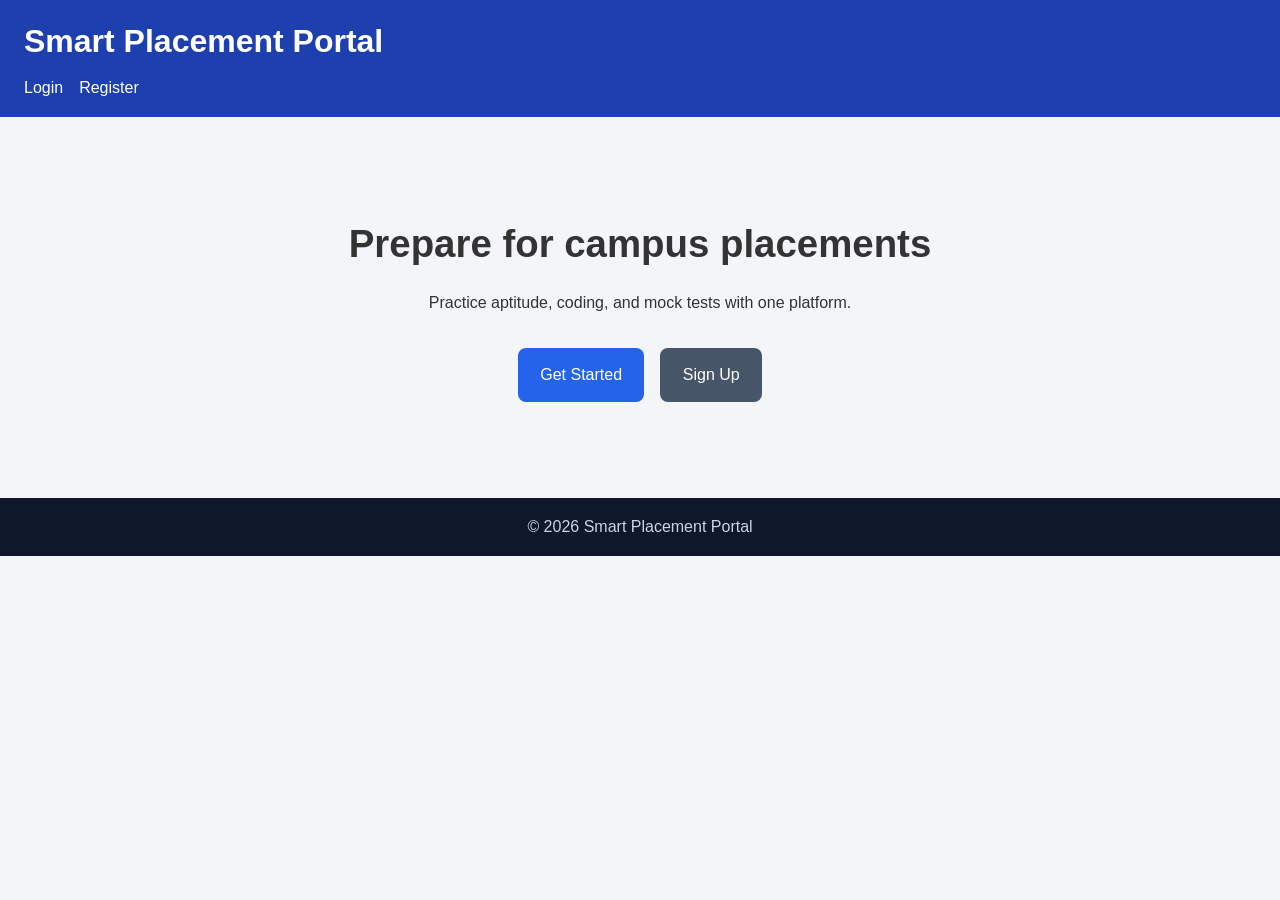
<file: index.html>
<!DOCTYPE html>
<html lang="en">
<head>
    <meta charset="UTF-8" />
    <meta name="viewport" content="width=device-width, initial-scale=1.0" />
    <title>Smart Placement Portal</title>
    <link rel="stylesheet" href="css/style.css" />
</head>
<body>
    <header>
        <h1>Smart Placement Portal</h1>
        <nav>
            <a href="login.html">Login</a>
            <a href="register.html">Register</a>
        </nav>
    </header>
    <main>
        <section class="hero">
            <h2>Prepare for campus placements</h2>
            <p>Practice aptitude, coding, and mock tests with one platform.</p>
            <div class="hero-actions">
                <a class="button" href="login.html">Get Started</a>
                <a class="button secondary" href="register.html">Sign Up</a>
            </div>
        </section>
    </main>
    <footer>
        <p>&copy; 2026 Smart Placement Portal</p>
    </footer>
</body>
</html>
</file>
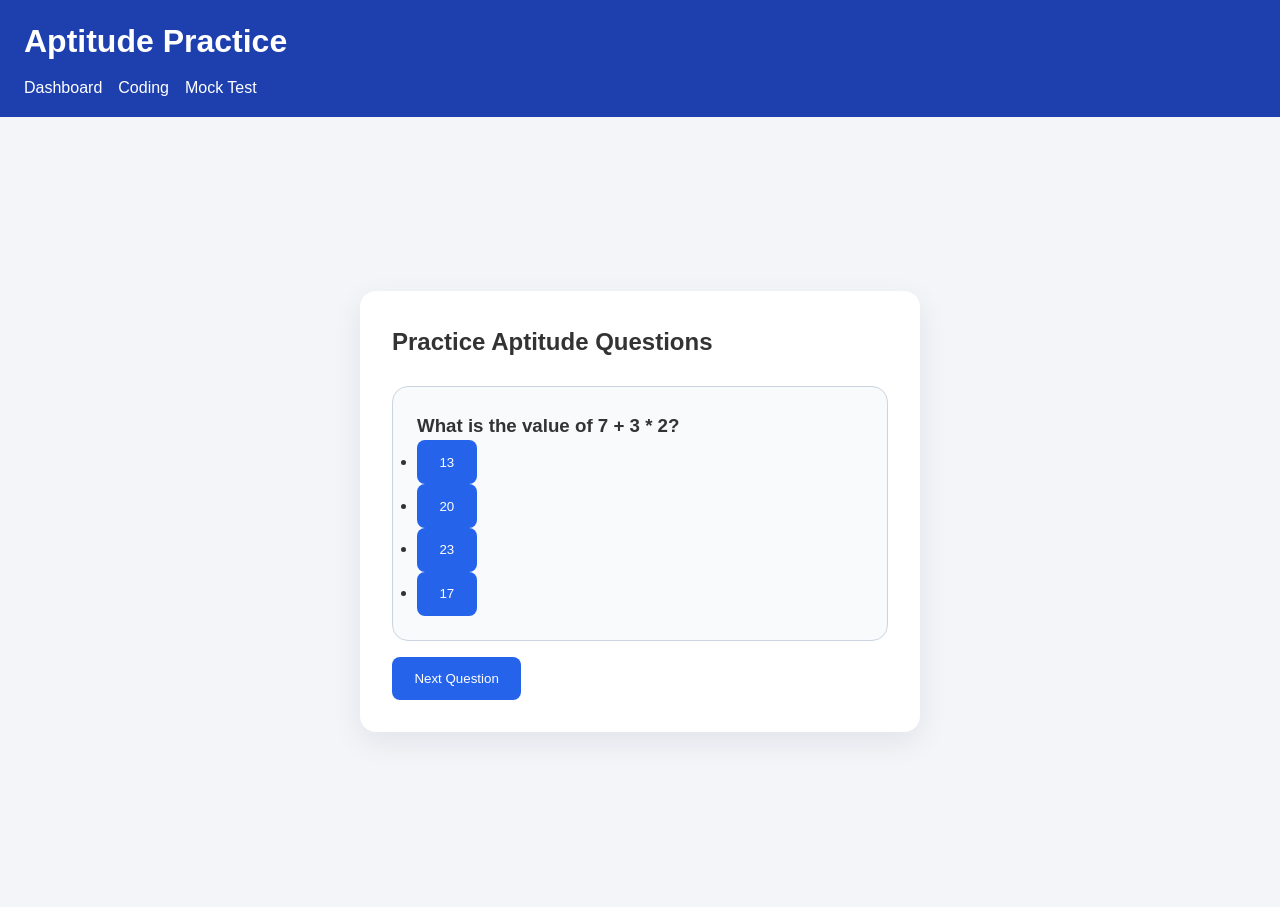
<file: aptitude.html>
<!DOCTYPE html>
<html lang="en">
<head>
    <meta charset="UTF-8" />
    <meta name="viewport" content="width=device-width, initial-scale=1.0" />
    <title>Aptitude - Smart Placement Portal</title>
    <link rel="stylesheet" href="css/style.css" />
</head>
<body>
    <header class="dashboard-header">
        <h1>Aptitude Practice</h1>
        <nav>
            <a href="dashboard.html">Dashboard</a>
            <a href="coding.html">Coding</a>
            <a href="mocktest.html">Mock Test</a>
        </nav>
    </header>
    <main class="study-page">
        <section class="study-card">
            <h2>Practice Aptitude Questions</h2>
            <div id="questionArea" class="question-area">
                <p>Loading questions...</p>
            </div>
            <button id="nextQuestion" class="button">Next Question</button>
        </section>
    </main>
    <script src="js/aptitude.js"></script>
</body>
</html>
</file>
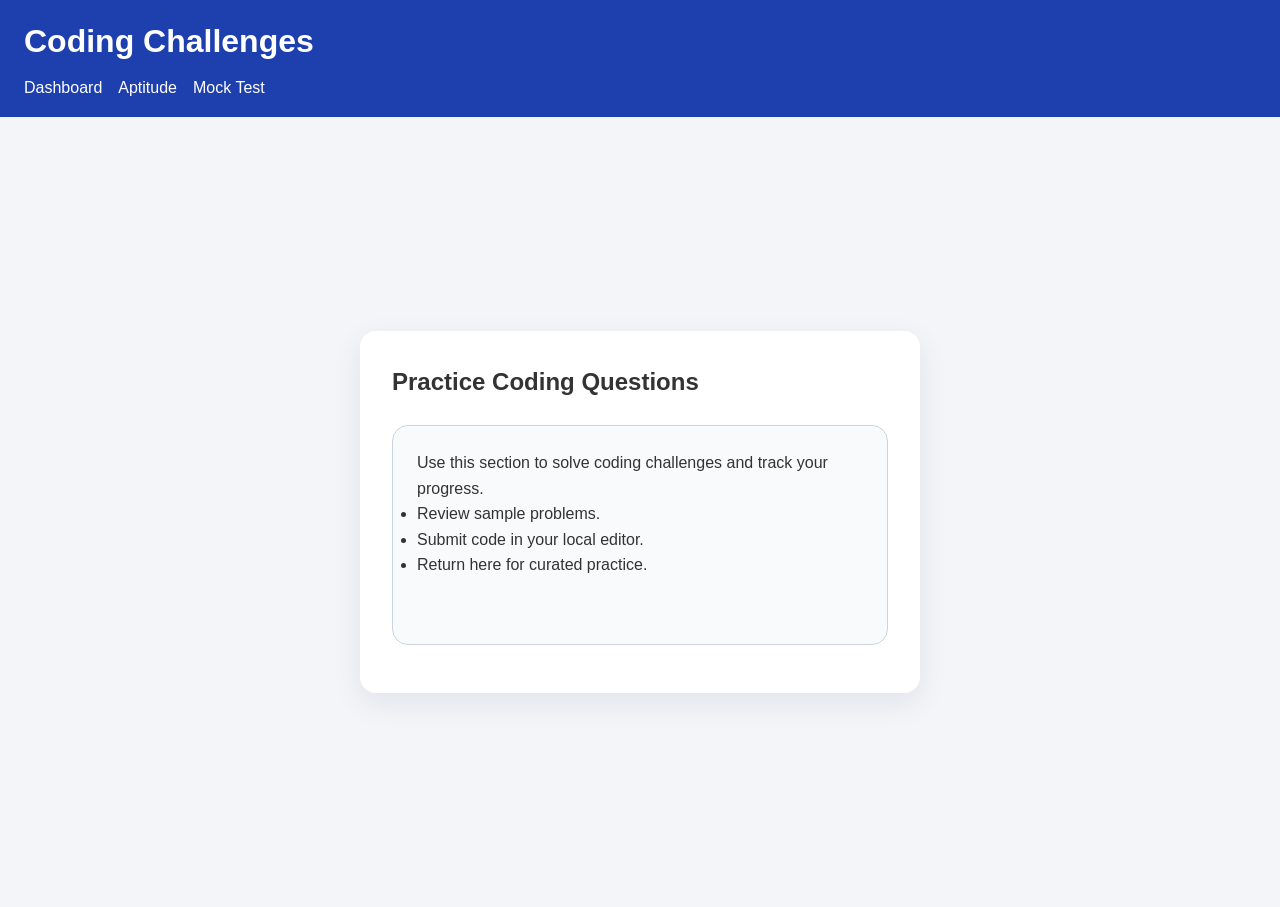
<file: coding.html>
<!DOCTYPE html>
<html lang="en">
<head>
    <meta charset="UTF-8" />
    <meta name="viewport" content="width=device-width, initial-scale=1.0" />
    <title>Coding - Smart Placement Portal</title>
    <link rel="stylesheet" href="css/style.css" />
</head>
<body>
    <header class="dashboard-header">
        <h1>Coding Challenges</h1>
        <nav>
            <a href="dashboard.html">Dashboard</a>
            <a href="aptitude.html">Aptitude</a>
            <a href="mocktest.html">Mock Test</a>
        </nav>
    </header>
    <main class="study-page">
        <section class="study-card">
            <h2>Practice Coding Questions</h2>
            <div id="codingArea" class="question-area">
                <p>Coming soon.</p>
            </div>
        </section>
    </main>
    <script src="js/coding.js"></script>
</body>
</html>
</file>
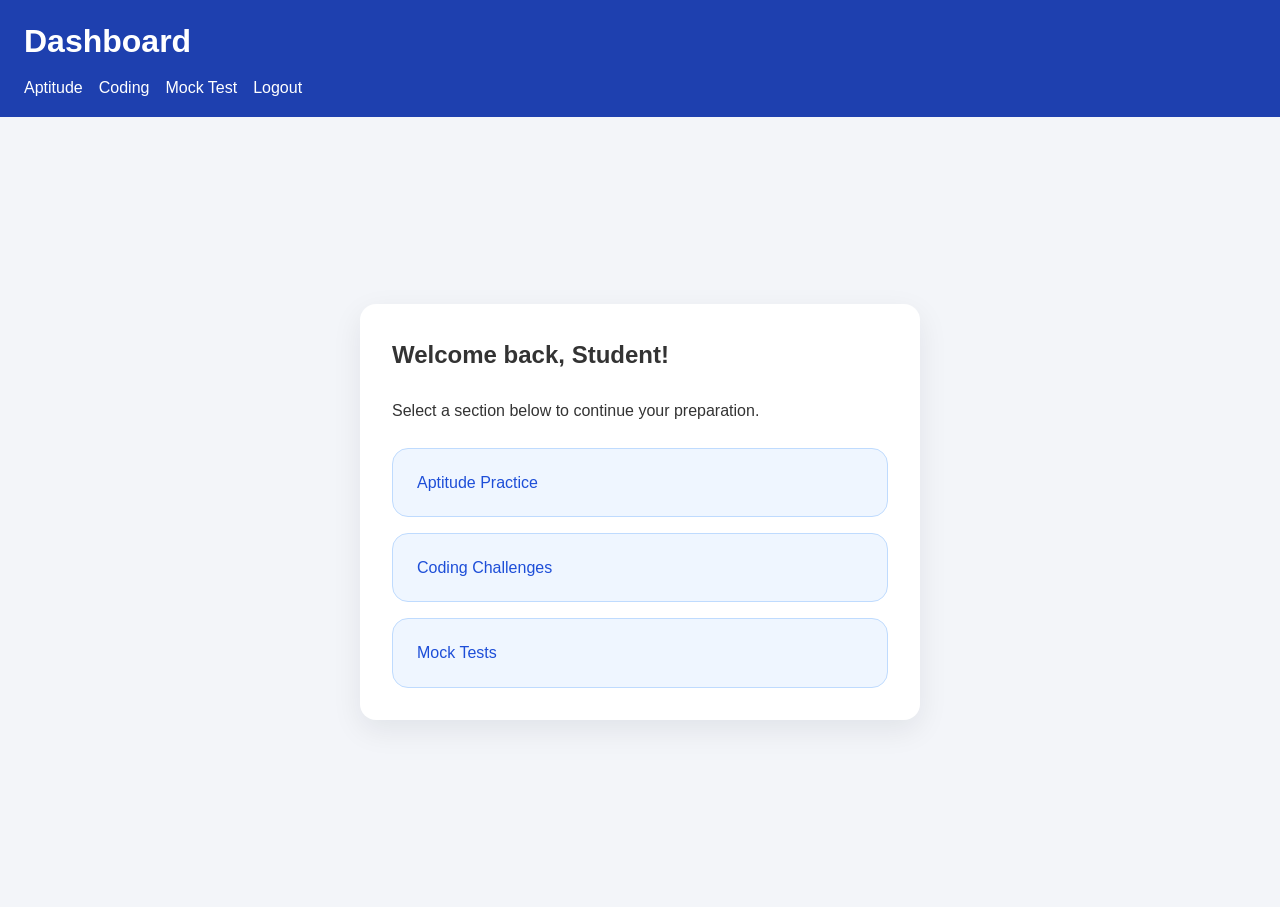
<file: dashboard.html>
<!DOCTYPE html>
<html lang="en">
<head>
    <meta charset="UTF-8" />
    <meta name="viewport" content="width=device-width, initial-scale=1.0" />
    <title>Dashboard - Smart Placement Portal</title>
    <link rel="stylesheet" href="css/style.css" />
</head>
<body>
    <header class="dashboard-header">
        <h1>Dashboard</h1>
        <nav>
            <a href="aptitude.html">Aptitude</a>
            <a href="coding.html">Coding</a>
            <a href="mocktest.html">Mock Test</a>
            <a href="login.html">Logout</a>
        </nav>
    </header>
    <main class="dashboard-main">
        <section class="dashboard-card">
            <h2>Welcome back!</h2>
            <p>Select a section below to continue your preparation.</p>
            <div class="dashboard-grid">
                <a class="card" href="aptitude.html">Aptitude Practice</a>
                <a class="card" href="coding.html">Coding Challenges</a>
                <a class="card" href="mocktest.html">Mock Tests</a>
            </div>
        </section>
    </main>
    <script src="js/dashboard.js"></script>
</body>
</html>
</file>
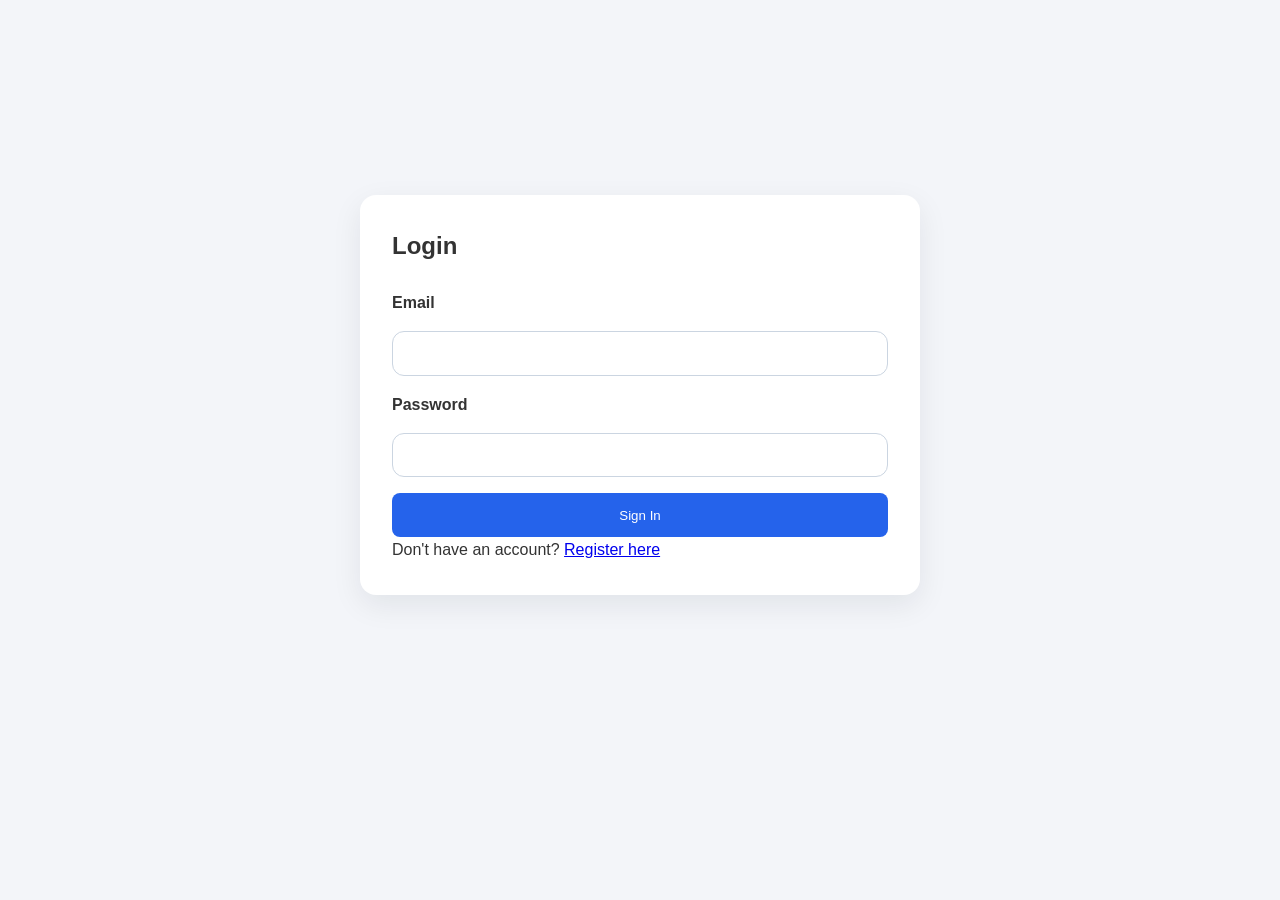
<file: login.html>
<!DOCTYPE html>
<html lang="en">
<head>
    <meta charset="UTF-8" />
    <meta name="viewport" content="width=device-width, initial-scale=1.0" />
    <title>Login - Smart Placement Portal</title>
    <link rel="stylesheet" href="css/style.css" />
</head>
<body>
    <main class="auth-page">
        <section class="auth-card">
            <h2>Login</h2>
            <form id="loginForm">
                <label for="email">Email</label>
                <input type="email" id="email" name="email" required />

                <label for="password">Password</label>
                <input type="password" id="password" name="password" required />

                <button type="submit">Sign In</button>
            </form>
            <p>
                Don't have an account?
                <a href="register.html">Register here</a>
            </p>
        </section>
    </main>
    <script src="js/auth.js"></script>
</body>
</html>
</file>
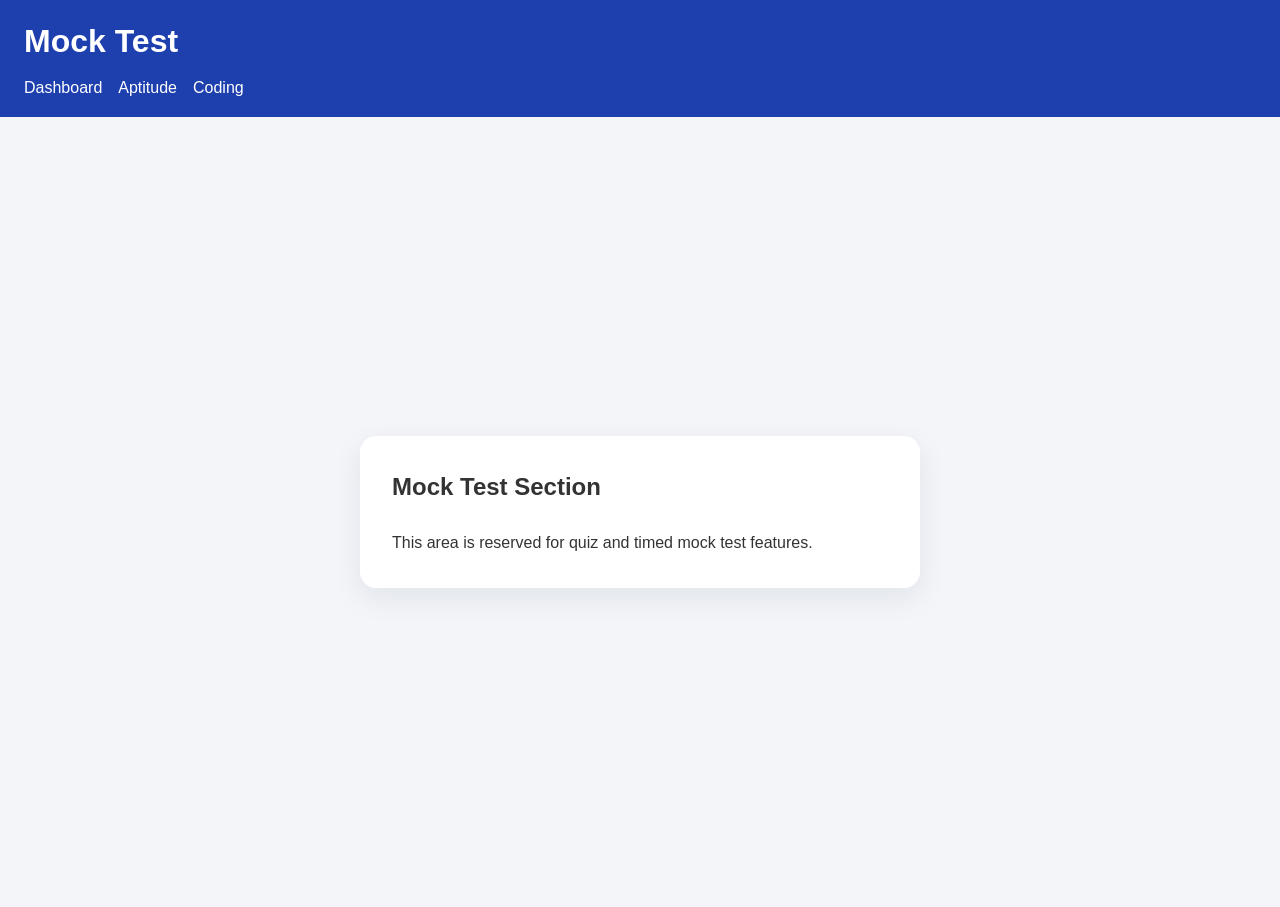
<file: mocktest.html>
<!DOCTYPE html>
<html lang="en">
<head>
    <meta charset="UTF-8" />
    <meta name="viewport" content="width=device-width, initial-scale=1.0" />
    <title>Mock Test - Smart Placement Portal</title>
    <link rel="stylesheet" href="css/style.css" />
</head>
<body>
    <header class="dashboard-header">
        <h1>Mock Test</h1>
        <nav>
            <a href="dashboard.html">Dashboard</a>
            <a href="aptitude.html">Aptitude</a>
            <a href="coding.html">Coding</a>
        </nav>
    </header>
    <main class="study-page">
        <section class="study-card">
            <h2>Mock Test Section</h2>
            <p>This area is reserved for quiz and timed mock test features.</p>
        </section>
    </main>
</body>
</html>
</file>
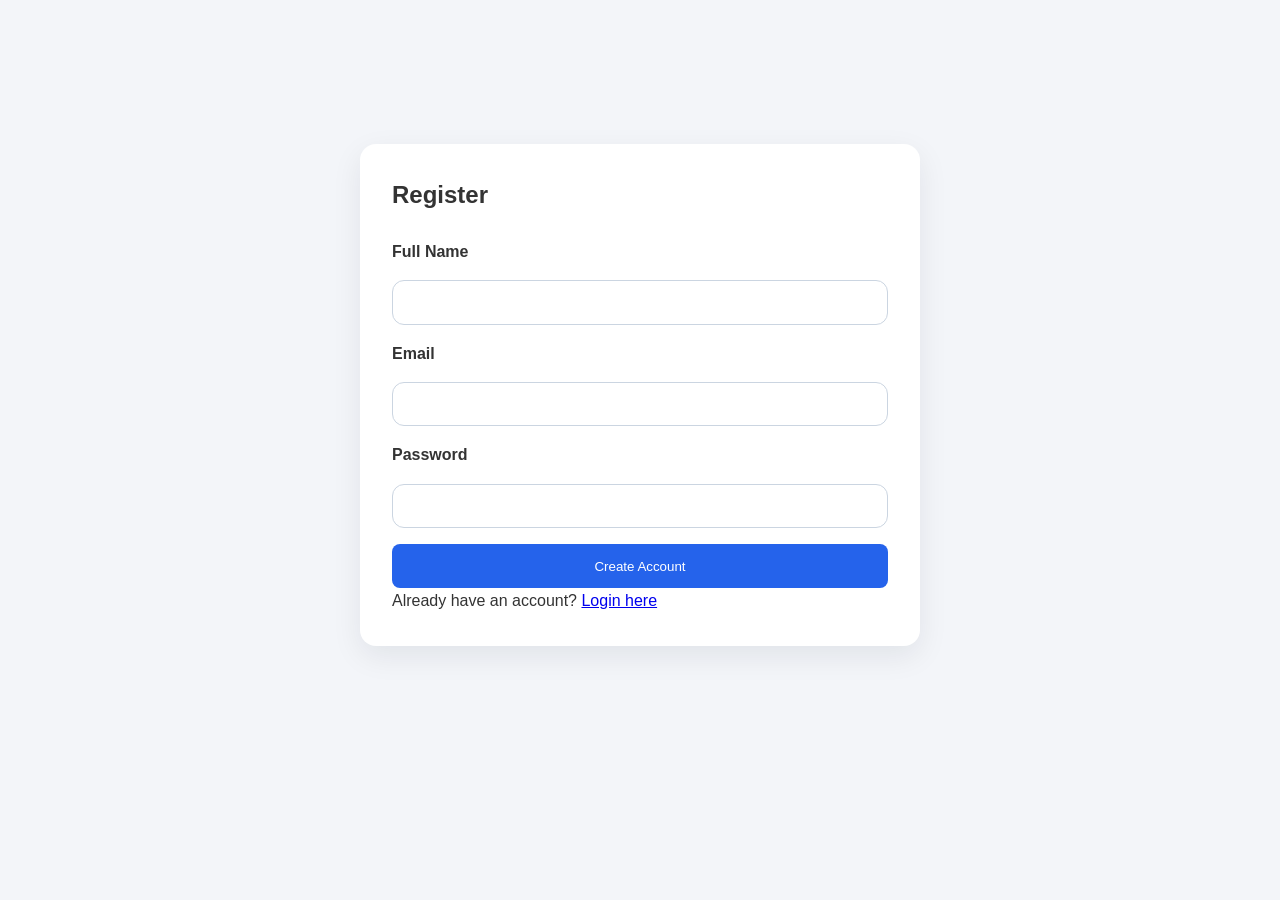
<file: register.html>
<!DOCTYPE html>
<html lang="en">
<head>
    <meta charset="UTF-8" />
    <meta name="viewport" content="width=device-width, initial-scale=1.0" />
    <title>Register - Smart Placement Portal</title>
    <link rel="stylesheet" href="css/style.css" />
</head>
<body>
    <main class="auth-page">
        <section class="auth-card">
            <h2>Register</h2>
            <form id="registerForm">
                <label for="name">Full Name</label>
                <input type="text" id="name" name="name" required />

                <label for="email">Email</label>
                <input type="email" id="email" name="email" required />

                <label for="password">Password</label>
                <input type="password" id="password" name="password" required />

                <button type="submit">Create Account</button>
            </form>
            <p>
                Already have an account?
                <a href="login.html">Login here</a>
            </p>
        </section>
    </main>
    <script src="js/auth.js"></script>
</body>
</html>
</file>
<file: css/style.css>
/* Basic reset */
* {
    margin: 0;
    padding: 0;
    box-sizing: border-box;
}

body {
    font-family: Arial, sans-serif;
    line-height: 1.6;
    background: #f3f5f9;
    color: #333;
}

header,
.dashboard-header {
    background: #1e40af;
    color: white;
    padding: 1rem 1.5rem;
}

header h1,
.dashboard-header h1 {
    margin-bottom: 0.5rem;
}

nav {
    display: flex;
    gap: 1rem;
    flex-wrap: wrap;
}

nav a {
    color: white;
    text-decoration: none;
}

main {
    padding: 2rem 1.5rem;
}

.hero {
    max-width: 800px;
    margin: 0 auto;
    text-align: center;
    padding: 4rem 1rem;
}

.hero h2 {
    font-size: 2.4rem;
    margin-bottom: 1rem;
}

.hero p {
    margin-bottom: 2rem;
}

.hero-actions {
    display: flex;
    justify-content: center;
    gap: 1rem;
    flex-wrap: wrap;
}

.button,
button {
    display: inline-block;
    background: #2563eb;
    color: white;
    border: none;
    padding: 0.9rem 1.4rem;
    text-decoration: none;
    cursor: pointer;
    border-radius: 0.5rem;
    transition: background 0.2s ease;
}

.button:hover,
button:hover {
    background: #1d4ed8;
}

.button.secondary {
    background: #475569;
}

.auth-page,
.dashboard-main,
.study-page {
    min-height: calc(100vh - 110px);
    display: flex;
    align-items: center;
    justify-content: center;
}

.auth-card,
.dashboard-card,
.study-card {
    background: white;
    border-radius: 1rem;
    padding: 2rem;
    width: min(560px, 100%);
    box-shadow: 0 10px 30px rgba(15, 23, 42, 0.08);
}

.auth-card h2,
.dashboard-card h2,
.study-card h2 {
    margin-bottom: 1.5rem;
}

.auth-card form {
    display: grid;
    gap: 1rem;
}

.auth-card label {
    font-weight: 600;
}

.auth-card input {
    width: 100%;
    padding: 0.85rem 1rem;
    border: 1px solid #cbd5e1;
    border-radius: 0.75rem;
}

.dashboard-grid {
    display: grid;
    gap: 1rem;
    margin-top: 1.5rem;
}

.card {
    display: block;
    padding: 1.3rem 1.5rem;
    background: #eff6ff;
    border: 1px solid #bfdbfe;
    border-radius: 1rem;
    color: #1d4ed8;
    text-decoration: none;
}

.question-area {
    background: #f8fafc;
    border: 1px solid #cbd5e1;
    border-radius: 1rem;
    padding: 1.5rem;
    min-height: 220px;
    margin-bottom: 1rem;
}

footer {
    text-align: center;
    padding: 1rem;
    background: #0f172a;
    color: #cbd5e1;
}
</file>
